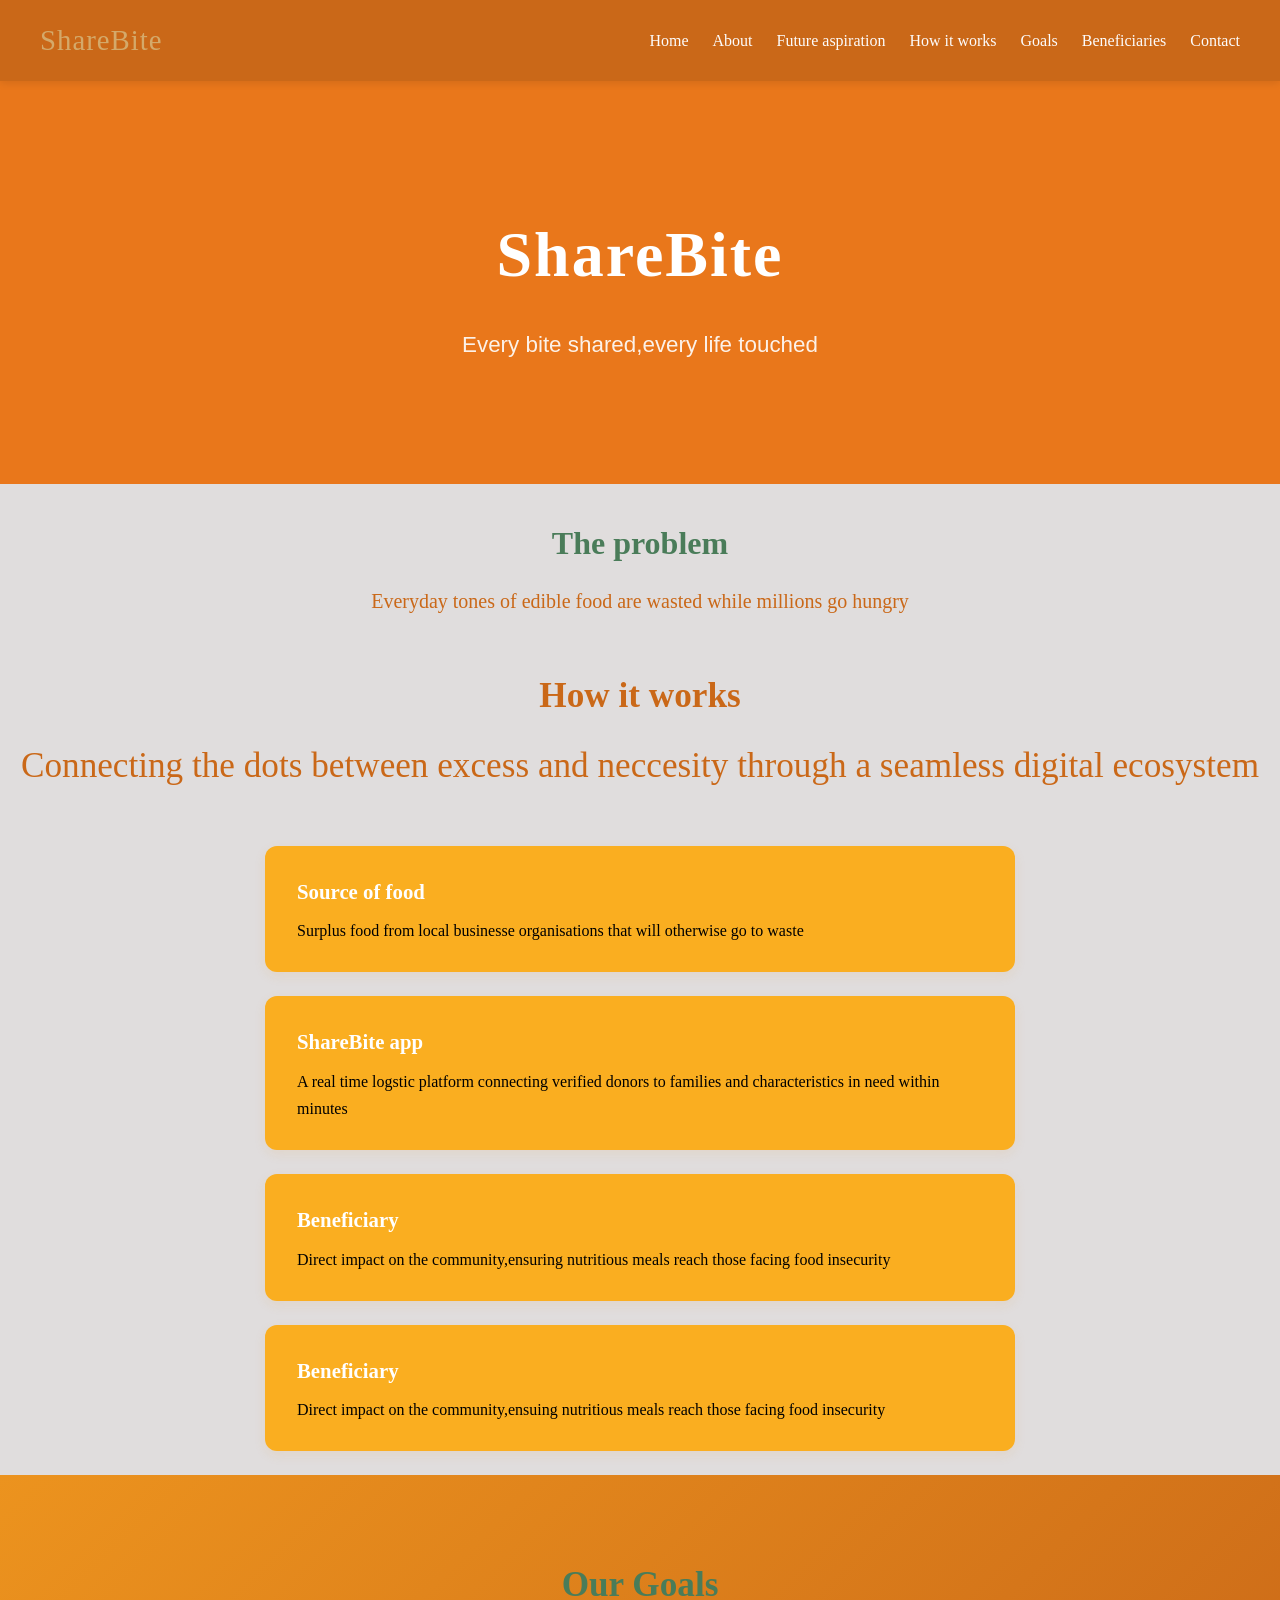
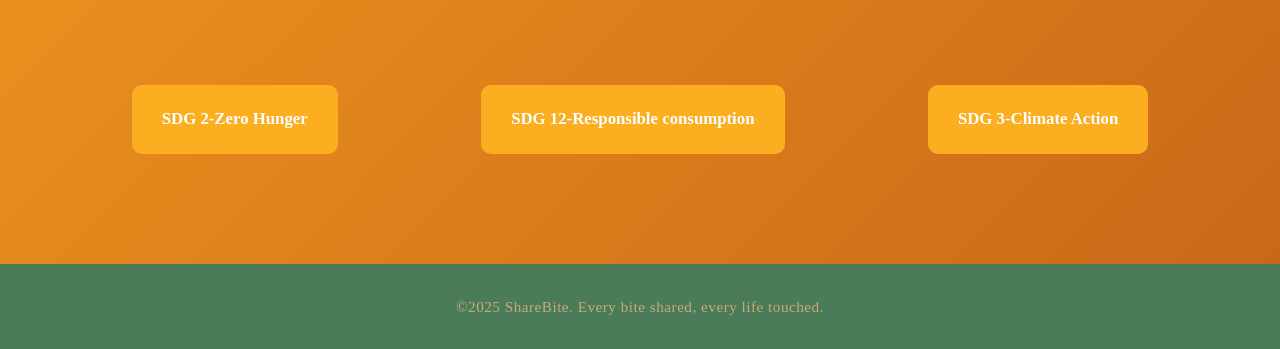
<file: index.html>
<!doctype html>
<html lang="en">
    <head>
        <meta charset="UTF-8">
        <meta name="viewport"
        content="width=device-width,initial-scale=0.1">
        <title>ShareBite</title>
        <link rel="stylesheet" href="style.css">
    </head>
    <body>
        <nav>
            <div class="logo">ShareBite</div>
            <ul class="nav-link">
                <li><a href= "index.html">Home</a></li>
                <li><a href="about.html">About</a></li>
                <li><a href="Future aspiration.html">Future aspiration</a></li>
                <li><a href="how it works.html">How it works</a></li>
                <li><a href="goals.html">Goals</a></li>
                <li><a href="beneficiaries.html">Beneficiaries</a></li>
                <li><a href="contact.html">Contact</a></li>
                </div>
            </ul>
        </nav>
        <section id="hero" class="animate hero">
            <h1>ShareBite</h1>
            <h3>Every bite shared,every life touched</h3>
        </section>
        <section class="problem">
            <h1>The problem</h1>
            <p>Everyday tones of edible food are wasted while millions go hungry</p>
        </section>
        <section class="how-it-works">
            <h2>How it works</h2>
            <p>Connecting the dots between excess and neccesity through a seamless digital ecosystem</p>
            <div class="steps">
                <div class="step">
                    <h3>Source of food</h3>
                    <p>Surplus food from local businesse organisations that will otherwise go to waste</p>
                </div>
                <div class="step">
                    <h3>ShareBite app</h3>
                    <p> A real time logstic platform connecting verified donors to families and characteristics in need within minutes</p>
                </div>
                <div class="step">
                    <h3>Beneficiary</h3>
                    <p>Direct impact on the community,ensuring nutritious meals reach those facing food insecurity</p>
                </div>
                <div class="step">
                    <h3>Beneficiary</h3>
                    <p>Direct impact on the community,ensuing nutritious meals reach those facing food insecurity</p>
                </div>
            </div>
        </section>
        <section id="goals">
            <h2>Our Goals</h2>
            <ul>
                <fieldset>
                <li class="sdg2">SDG 2-Zero Hunger</li>
                </fieldset>
                <fieldset>
                <li>SDG 12-Responsible consumption</li>
                </fieldset>
                <fieldset><li>SDG 3-Climate Action</li></fieldset>
            </ul>
            </section>
            <footer>
            <p>&copy;2025 ShareBite. Every bite shared, every life touched.</p>
            </footer>
        </section>
    </body>
</html>
</file>
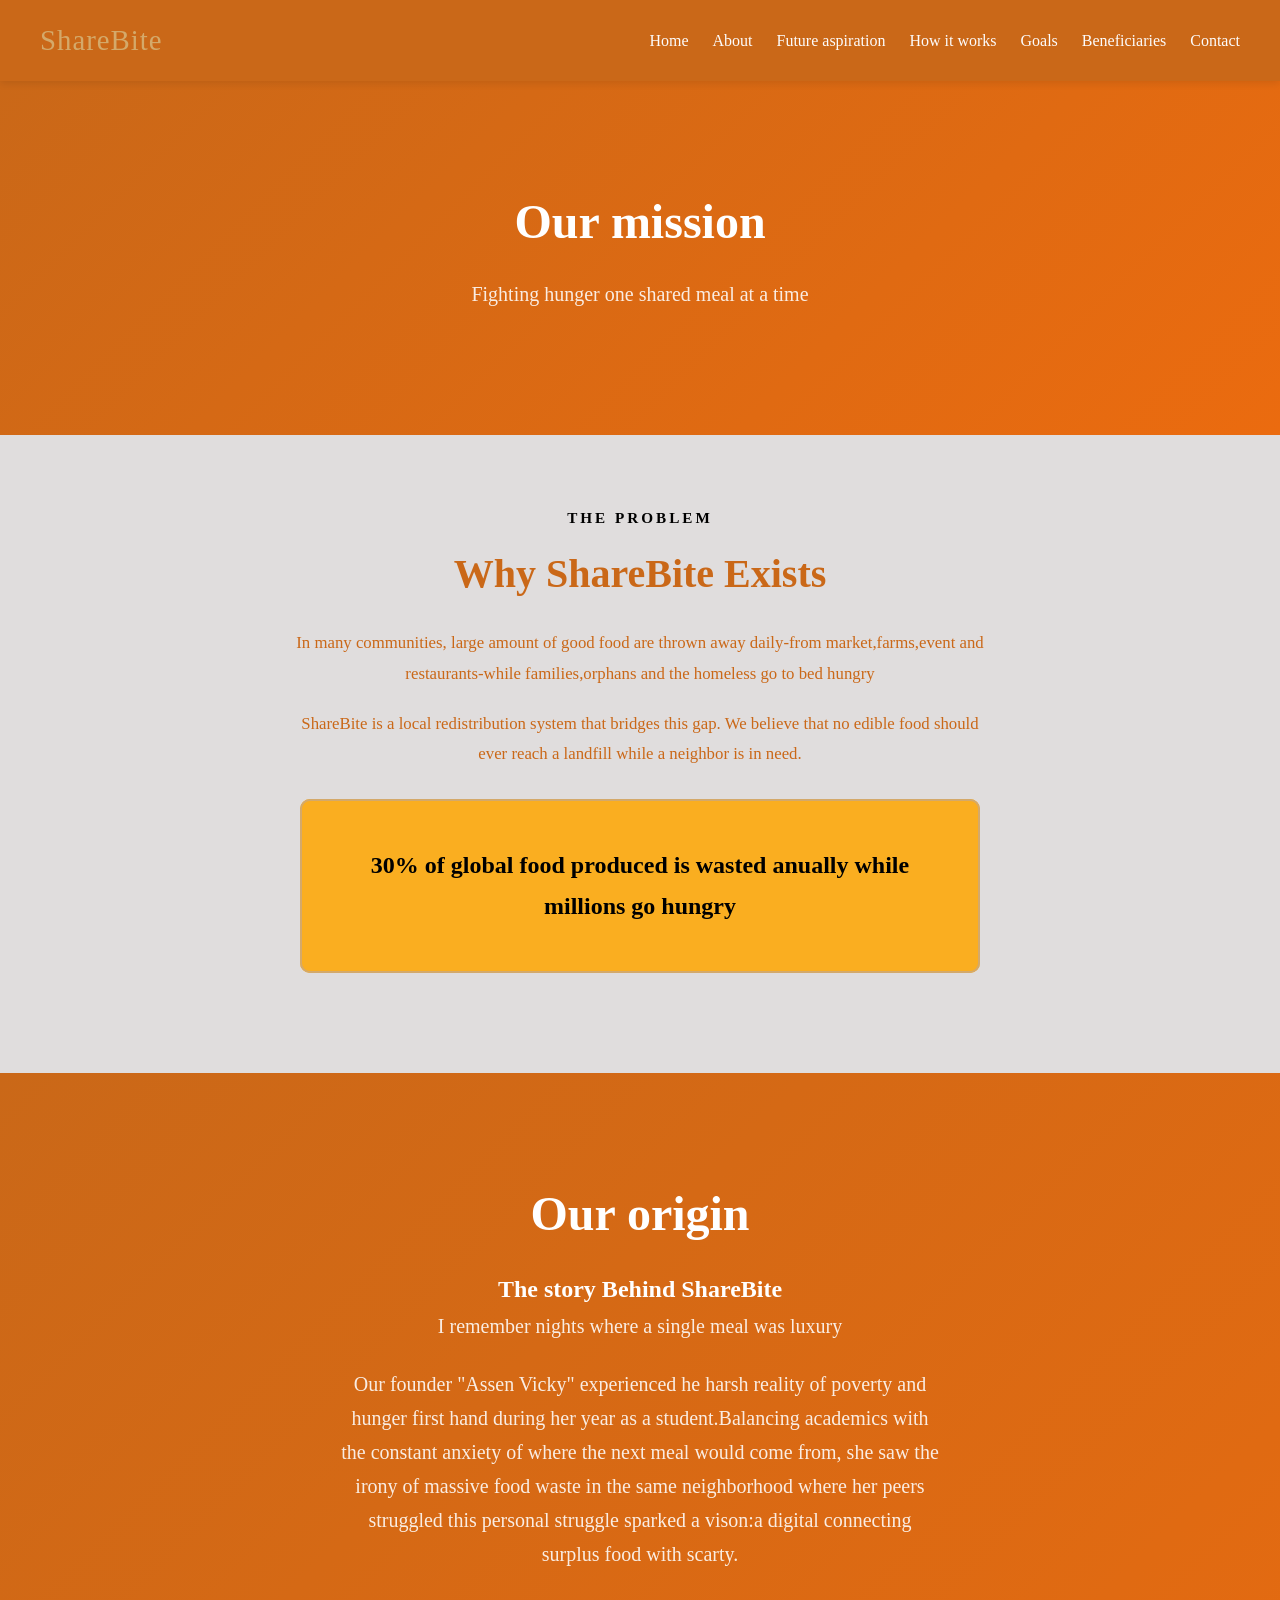
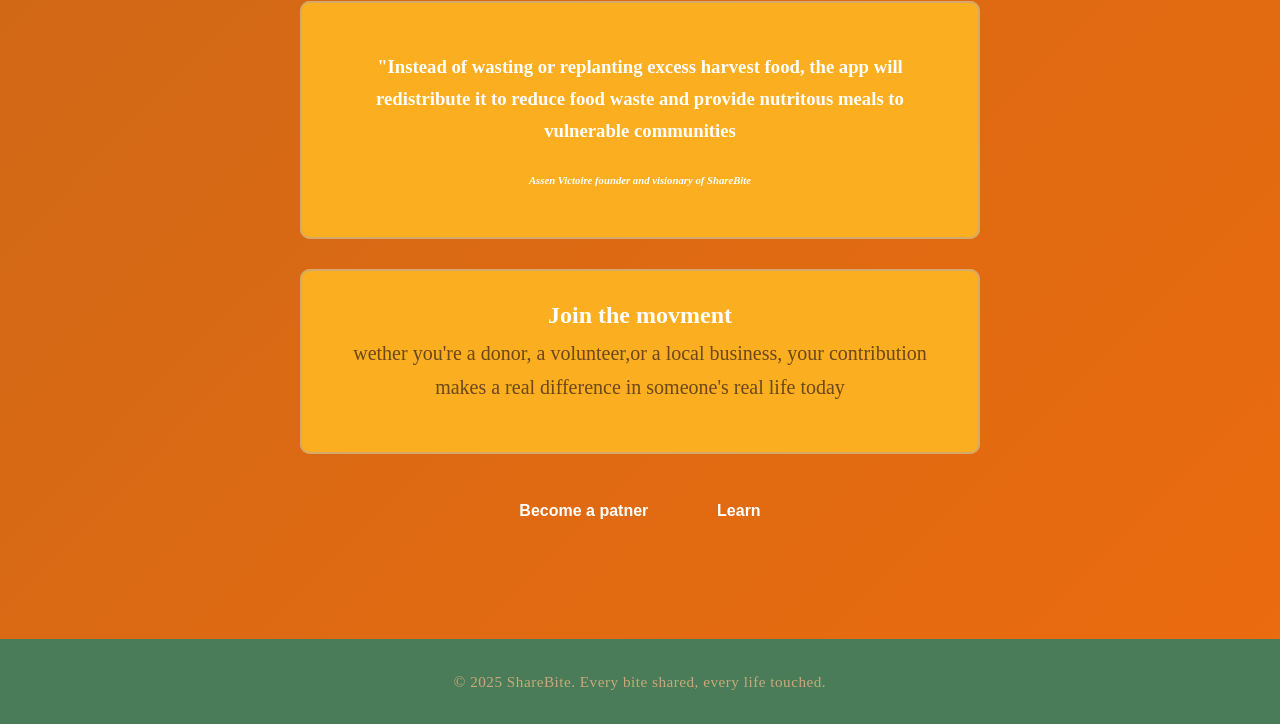
<file: about.html>
<!DOCTYPE html>
<html lan="en">
    <head>
        <meta charset="UTF-8">
        <meta name="view port" content="widhth=device-width,initial-scale=1.0">
        <title>About</title>
        <link rel="stylesheet" href="style.css">
    </head>
    <body>
         <nav>
            <div class="logo">ShareBite</div>
            <ul class="nav-link">
                <li><a href= "index.html">Home</a></li>
                <li><a href="about.html">About</a></li>
                <li><a href="Future aspiration.html">Future aspiration</a></li>
                <li><a href="how it works.html">How it works</a></li>
                <li><a href="goals.html">Goals</a></li>
                <li><a href="beneficiaries.html">Beneficiaries</a></li>
                <li><a href="contact.html">Contact</a></li>
        
            </ul>
        </nav>
        <section id="intro">
            <h1>Our mission</h1>
            <p>Fighting hunger one shared meal at a time</p>
        </section>
        <section id="abt">
            <h4>The problem</h4>
        <h1>Why ShareBite Exists</h1>
        <p>In many communities, large amount of good food are thrown away daily-from market,farms,event and restaurants-while families,orphans and the homeless go to bed hungry</p>
        <p>ShareBite is a local redistribution system that bridges this gap. We believe that no edible food should ever reach a landfill while a neighbor is in need.</p>
        <fieldset>
            <p><h2>30% of global food produced is wasted anually while millions go hungry</h2></p>
        </fieldset>
        
        </section>
        <section id="intro">
            <h1>Our origin</h1>
            <h2>The story Behind ShareBite</h2>
            <p>I remember nights where a single meal was luxury</p>
            <p>Our founder "Assen Vicky" experienced he harsh reality of poverty and hunger first hand during her year as a student.Balancing academics with the constant anxiety of where the next meal would come from, she saw the irony of massive food waste in the same neighborhood where her peers struggled
                this personal struggle sparked a vison:a digital connecting surplus food with scarty.
            </p>
            <fieldset>
                <p><h3>"Instead of wasting or replanting excess harvest food, the app will redistribute it to reduce food waste and provide nutritous meals to vulnerable communities</h3></p>
                <p><h6>Assen Victoire founder and visionary of ShareBite</h6></p>
            </fieldset>
            <fieldset>
                <h2>Join the movment</h2>
                <p> wether you're a donor, a volunteer,or a local business, your contribution makes a real difference in someone's real life today</p>
            </fieldset>
            <div class="box">
                <button>Become a patner</button>
                <button>Learn</button>
            </div>
        </section>
        <footer>
    <p>&copy; 2025 ShareBite. Every bite shared, every life touched.</p>
  </footer>
    </body>
</html>
</file>
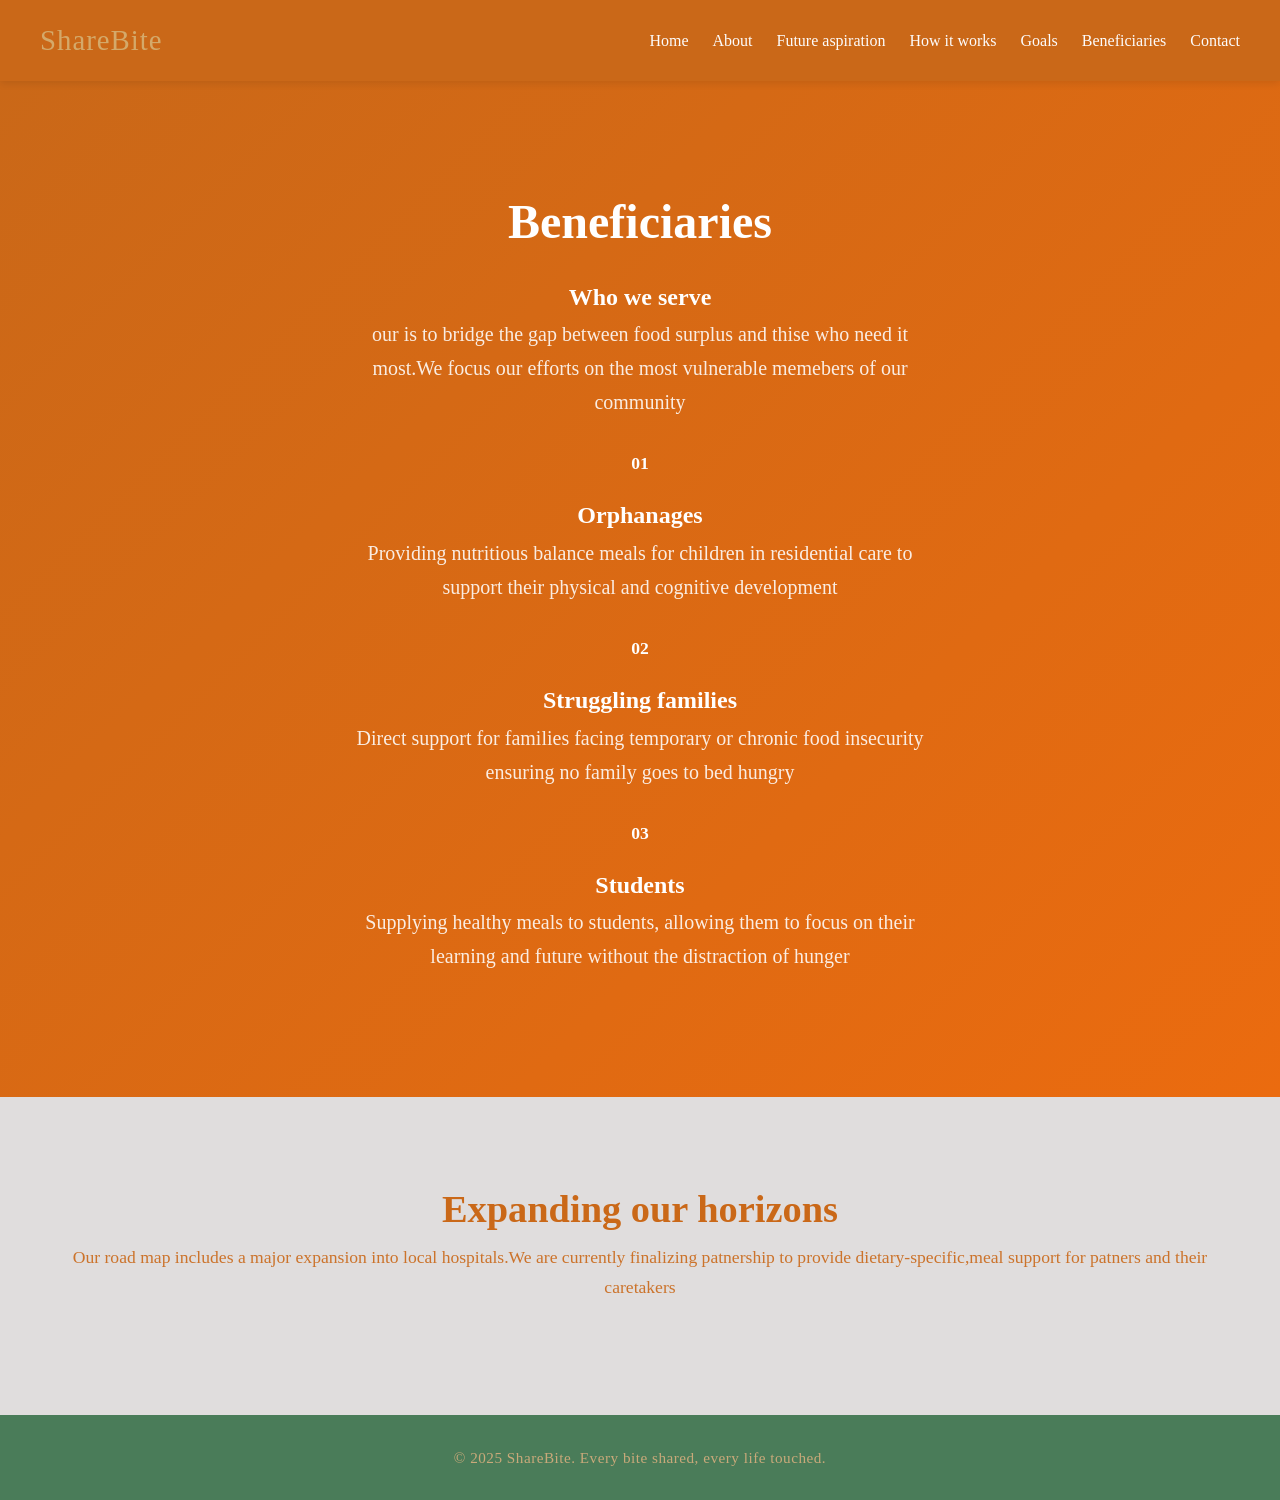
<file: beneficiaries.html>
<!DOCTYPE html>
<html lang="en">
    <head>
        <meta charset="UTF-8">
        <meta name="viewport" content="width=device-width, initial-scale=1.0">
        <title>Beneficiaries</title>
        <link rel="stylesheet" href="style.css">
    </head>
    <body>
        <nav>
            <div class="logo">ShareBite</div>
            <ul class="nav-link">
                <li><a href= "index.html">Home</a></li>
                <li><a href="about.html">About</a></li>
                <li><a href="Future aspiration.html">Future aspiration</a></li>
                <li><a href="how it works.html">How it works</a></li>
                <li><a href="goals.html">Goals</a></li>
                <li><a href="beneficiaries.html">Beneficiaries</a></li>
                <li><a href="contact.html">Contact</a></li>
                </div>
            </ul>
        </nav>
        <section id="intro">
            <h1>Beneficiaries</h1>
            <h2>Who we serve</h2>
            <p>our is to bridge the gap between food surplus and thise who need it most.We focus our efforts on the most vulnerable memebers of our community</p>
            <span class="step-number">01</span>
                <h2>Orphanages</h2>
                <p>Providing nutritious balance meals for children in residential care to support their physical and cognitive development</p>
                <span class="step-number">02</span>
                <h2>Struggling families</h2>
                <p>Direct support for families facing temporary or chronic food insecurity ensuring no family goes to bed hungry</p>
            <span class="step-number">03</span>
            <h2>Students</h2>
            <p>Supplying healthy meals to students, allowing them to focus on their learning and future without the distraction of hunger</p>
        </section>
        <section id="cta">
            <h3>Expanding our horizons</h3>
            <p>Our road map includes a major expansion into local hospitals.We are currently finalizing patnership to provide dietary-specific,meal support for patners and their caretakers</p>
        </section>
        <footer>
    <p>&copy; 2025 ShareBite. Every bite shared, every life touched.</p>
  </footer>
    </body>
</html>
</file>
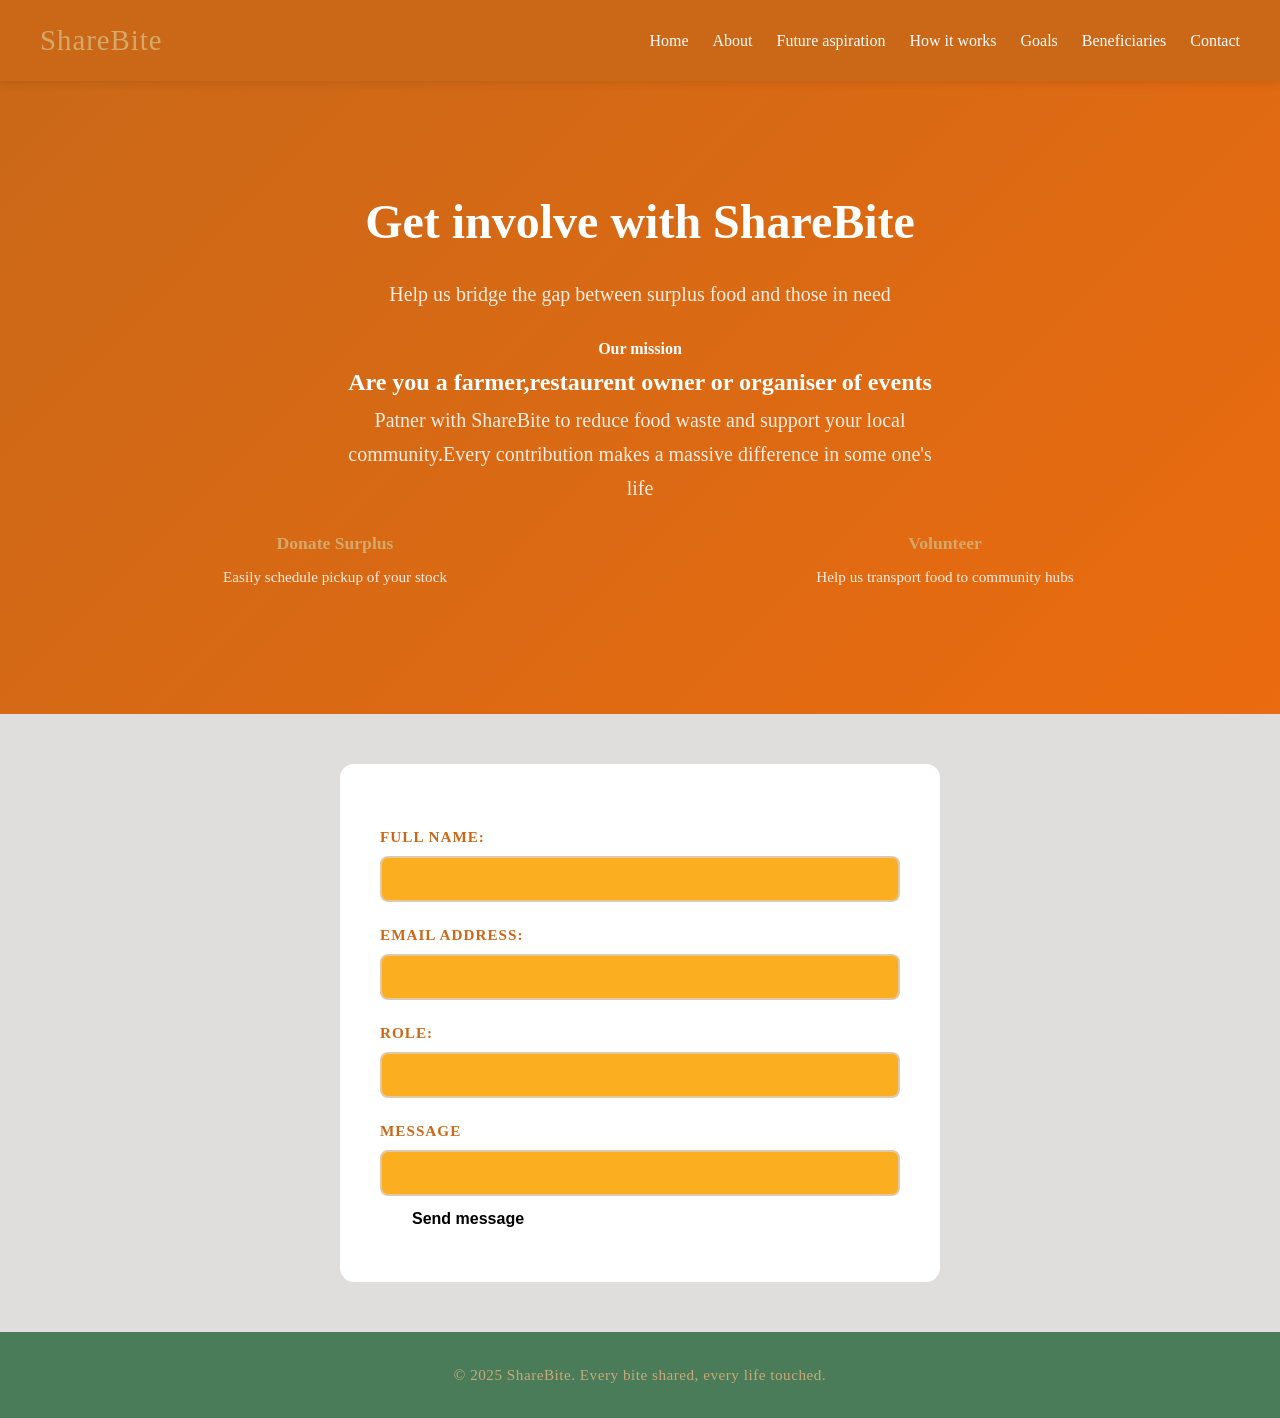
<file: contact.html>
<!doctype html>
<html lang="en">
  <head>
    <meta charset="UTF-8" />
    <meta name="viewport" content="width=device-width, initial-scale=1.0" />
    <title>contact</title>
    <link rel="stylesheet" href="style.css" />
  </head>
  <body>
    <nav>
      <div class="logo">ShareBite</div>
      <ul class="nav-link">
        <li><a href="index.html">Home</a></li>
        <li><a href="about.html">About</a></li>
        <li><a href="Future aspiration.html">Future aspiration</a></li>
        <li><a href="how it works.html">How it works</a></li>
        <li><a href="goals.html">Goals</a></li>
        <li><a href="beneficiaries.html">Beneficiaries</a></li>
        <li><a href="contact.html">Contact</a></li>
      </ul>
    </nav>
    <section id="intro">
      <h1>Get involve with ShareBite</h1>
      <p>Help us bridge the gap between surplus food and those in need</p>
      <h4>Our mission</h4>
      <h2>Are you a farmer,restaurent owner or organiser of events</h2>
      <p>
        Patner with ShareBite to reduce food waste and support your local
        community.Every contribution makes a massive difference in some one's
        life
      </p>
      <section id="process">
        <div class="card">
          <h3>Donate Surplus</h3>
          <p>Easily schedule pickup of your stock</p>
        </div>
        <div class="card">
          <h3>Volunteer</h3>
          <p>Help us transport food to community hubs</p>
        </div>
      </section>
    </section>
    <form>
      <label for="fullname">full name:</label
      ><input type="text" id="fullname" />

      <label for="email">email address:</label><input type="email" id="email" />

      <label for="role">Role:</label><input type="text" id="role" />

      <label for="message">message</label><input type="text" id="message" />

      <button type="submit">Send message</button>
    </form>
    <footer>
      <p>&copy; 2025 ShareBite. Every bite shared, every life touched.</p>
    </footer>
  </body>
</html>
</file>
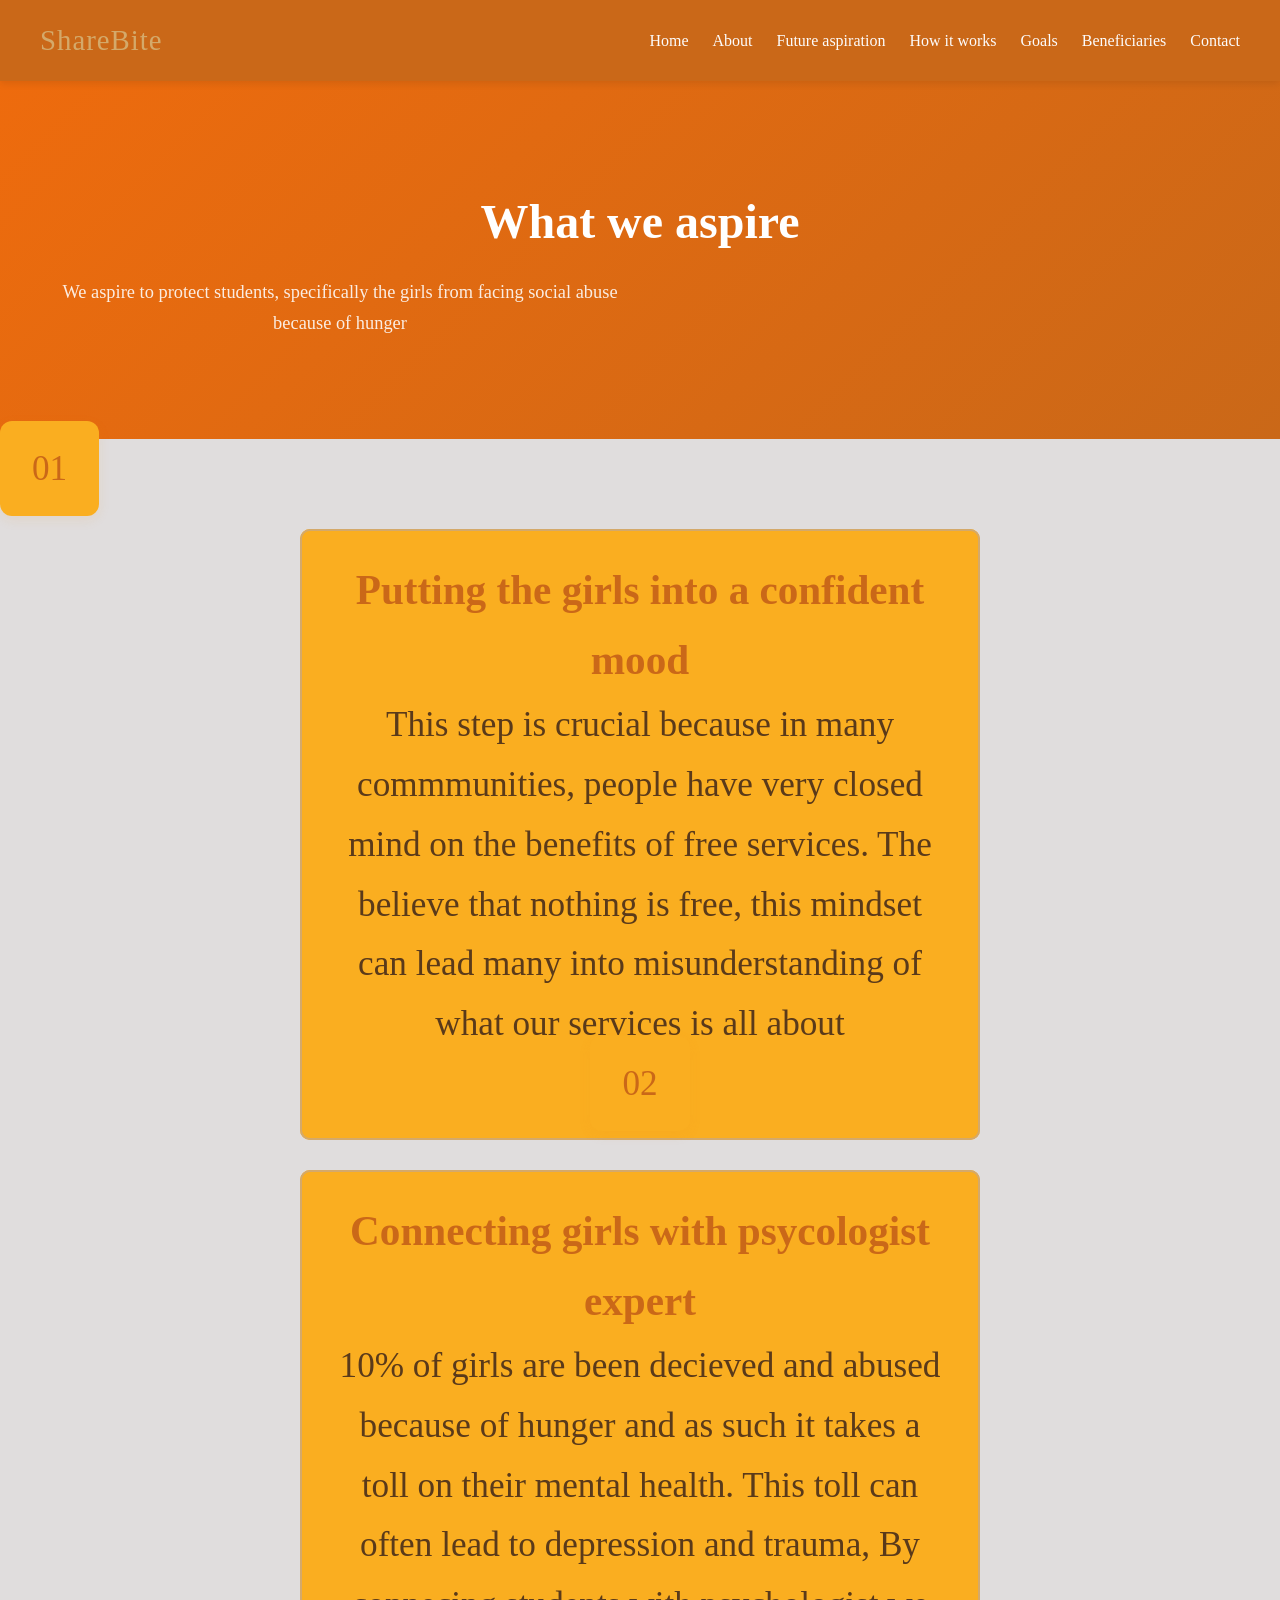
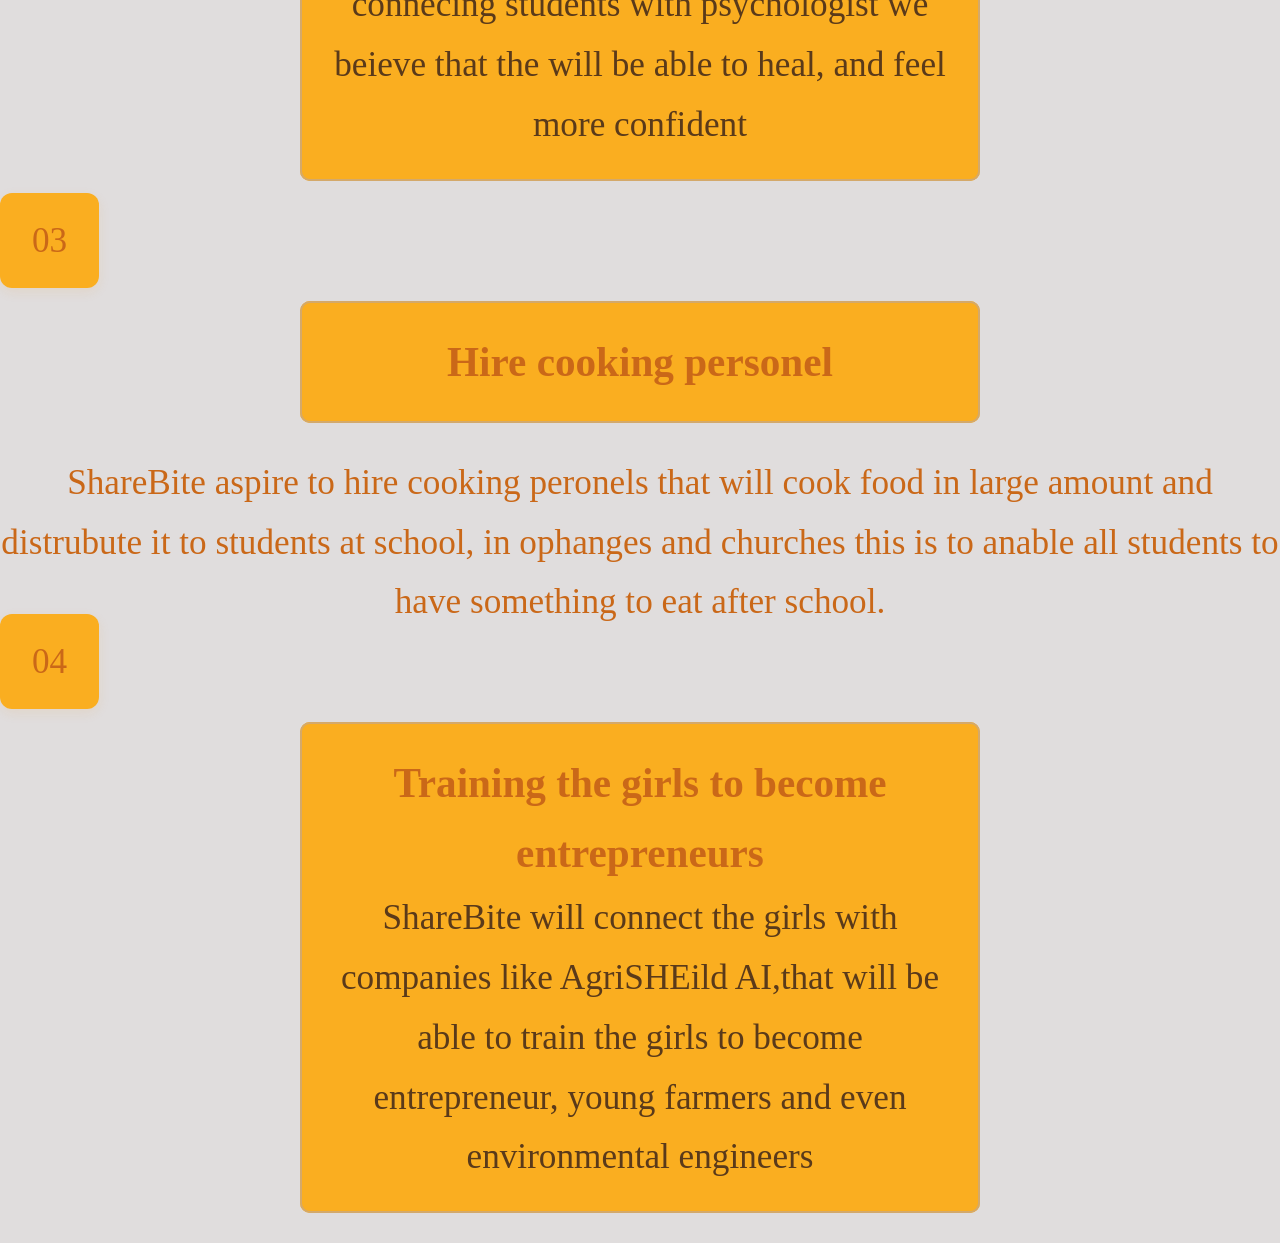
<file: Future aspiration.html>
<!doctype html>
<html lang="en">
  <head>
    <meta charset="UTF-8" />
    <meta name="view port" content="widhth=device-widhth,initial-scale=1.0" />
    <title>Future aspiration</title>
    <link rel="stylesheet" href="style.css" />
  </head>
  <body>
    <nav>
      <div class="logo">ShareBite</div>
      <ul class="nav-link">
        <li><a href="index.html">Home</a></li>
        <li><a href="about.html">About</a></li>
        <li><a href="Future aspiration.html">Future aspiration</a></li>
        <li><a href="how it works.html">How it works</a></li>
        <li><a href="goals.html">Goals</a></li>
        <li><a href="beneficiaries.html">Beneficiaries</a></li>
        <li><a href="contact.html">Contact</a></li>
      </ul>
    </nav>
    <section id="objective">
      <h1>What we aspire</h1>
      <p>
        We aspire to protect students, specifically the girls from facing social
        abuse because of hunger
      </p>
    </section>
    <secition id="steps">
      <span class="step number">01</span>
      <fieldset>
        <h3>Putting the girls into a confident mood</h3>
        <p>
          This step is crucial because in many commmunities, people have very
          closed mind on the benefits of free services. The believe that nothing
          is free, this mindset can lead many into misunderstanding of what our
          services is all about
        </p>
        <span class="step number">02</span>
      </fieldset>


      <fieldset>
        <h3>Connecting girls with psycologist expert</h3>
        <p>
          10% of girls are been decieved and abused because of hunger and as
          such it takes a toll on their mental health. This toll can often lead
          to depression and trauma, By connecing students with psychologist we
          beieve that the will be able to heal, and feel more confident
        </p>
      </fieldset>
      <span class="step number">03</span>
      <fieldset><h3>Hire cooking personel</h3></fieldset>
      <p>
        ShareBite aspire to hire cooking peronels that will cook food in large
        amount and distrubute it to students at school, in ophanges and churches
        this is to anable all students to have something to eat after school.
      </p>
      <span class="step number">04</span>
      <fieldset>
        <h3>Training the girls to become entrepreneurs</h3>
        <p>
          ShareBite will connect the girls with companies like AgriSHEild
          AI,that will be able to train the girls to become entrepreneur, young
          farmers and even environmental engineers
        </p>
      </fieldset>
    </secition>
  </body>
</html>
</file>
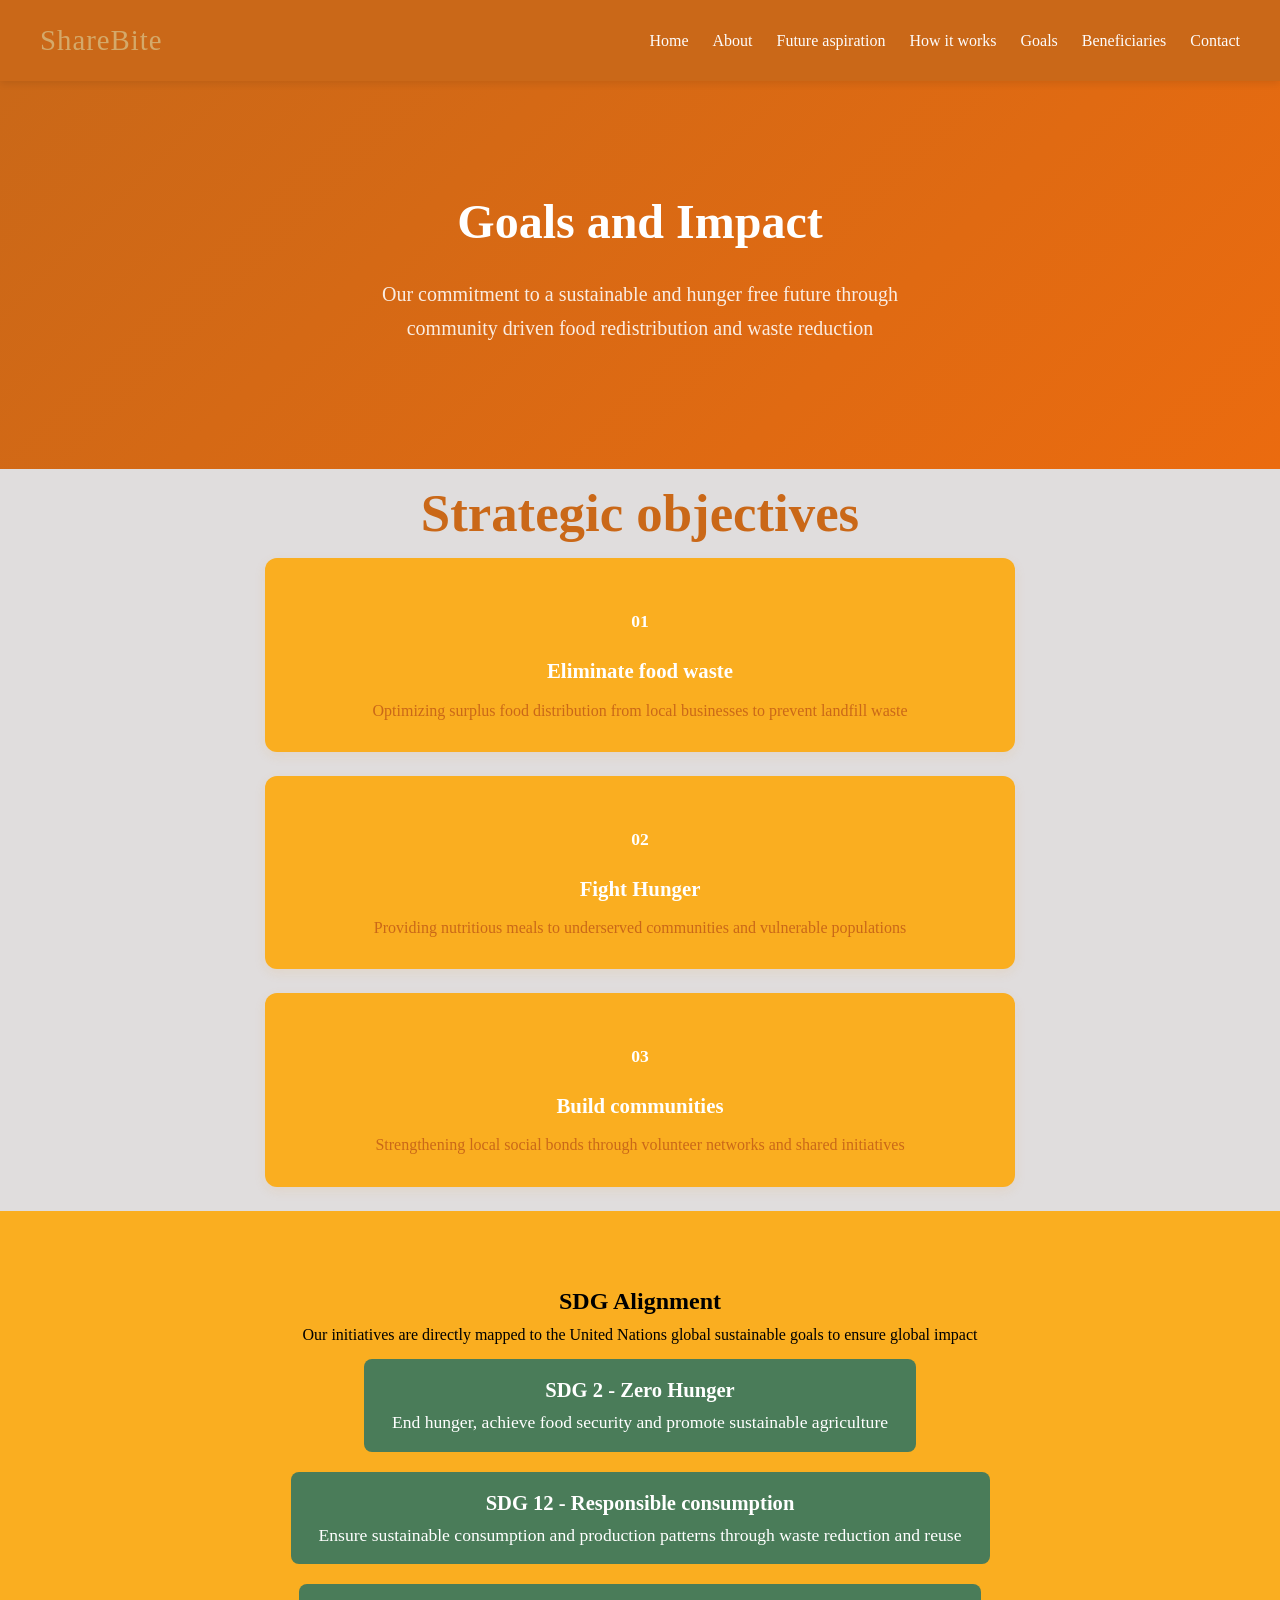
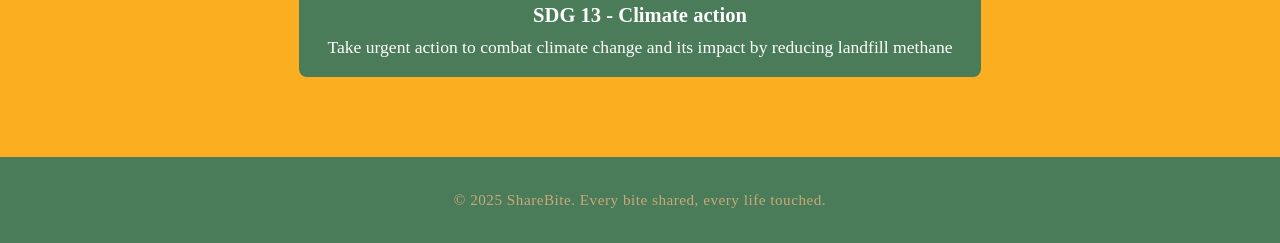
<file: goals.html>
<!DOCTYPE html>
<html lang="en">
    <head>
        <meta charset="UTF-8">
        <meta name="viewport" content="width=device-width, initial-scale=1.0">
        <title>Goals and Impact </title>
        <link rel="stylesheet" href="style.css">
    </head>
    <body>
        <nav>
            <div class="logo">ShareBite</div>
            <ul class="nav-link">
                <li><a href="index.html">Home</a></li>
                <li><a href="about.html">About</a></li>
                <li><a href="Future aspiration.html">Future aspiration</a></li>
                <li><a href="how it works.html">How it works</a></li>
                <li><a href="goals.html">Goals</a></li>
                <li><a href="beneficiaries.html">Beneficiaries</a></li>
                <li><a href="contact.html">Contact</a></li>
            </ul>
        </nav>
        <section id="intro">
            <h1>Goals and Impact</h1>
            <p>Our commitment to a sustainable and hunger free future through community driven food redistribution and waste reduction</p>
        </section>
        <section id="steps">
            <h2>Strategic objectives</h2>
            <div class="step">
                <span class="step-number">01</span>
                <h3>Eliminate food waste</h3>
                <p>Optimizing surplus food distribution from local businesses to prevent landfill waste</p>
            </div>
            <div class="step">
                <span class="step-number">02</span>
                <h3>Fight Hunger</h3>
                <p>Providing nutritious meals to underserved communities and vulnerable populations</p>
            </div>
            <div class="step">
                <span class="step-number">03</span>
                <h3>Build communities</h3>
                <p>Strengthening local social bonds through volunteer networks and shared initiatives</p>
            </div>
        </section>
        <section id="SDG-Alignment">
            <h2>SDG Alignment</h2>
            <p>Our initiatives are directly mapped to the United Nations global sustainable goals to ensure global impact</p>
            <div>
                <h3>SDG 2 - Zero Hunger</h3>
                <p>End hunger, achieve food security and promote sustainable agriculture</p>
            </div>
            <div>
                <h3>SDG 12 - Responsible consumption</h3>
                <p>Ensure sustainable consumption and production patterns through waste reduction and reuse</p>
            </div>
            <div>
                <h3>SDG 13 - Climate action</h3>
                <p>Take urgent action to combat climate change and its impact by reducing landfill methane</p>
            </div>
        </section>
        <footer>
            <p>&copy; 2025 ShareBite. Every bite shared, every life touched.</p>
        </footer>
    </body>
</html>
</file>
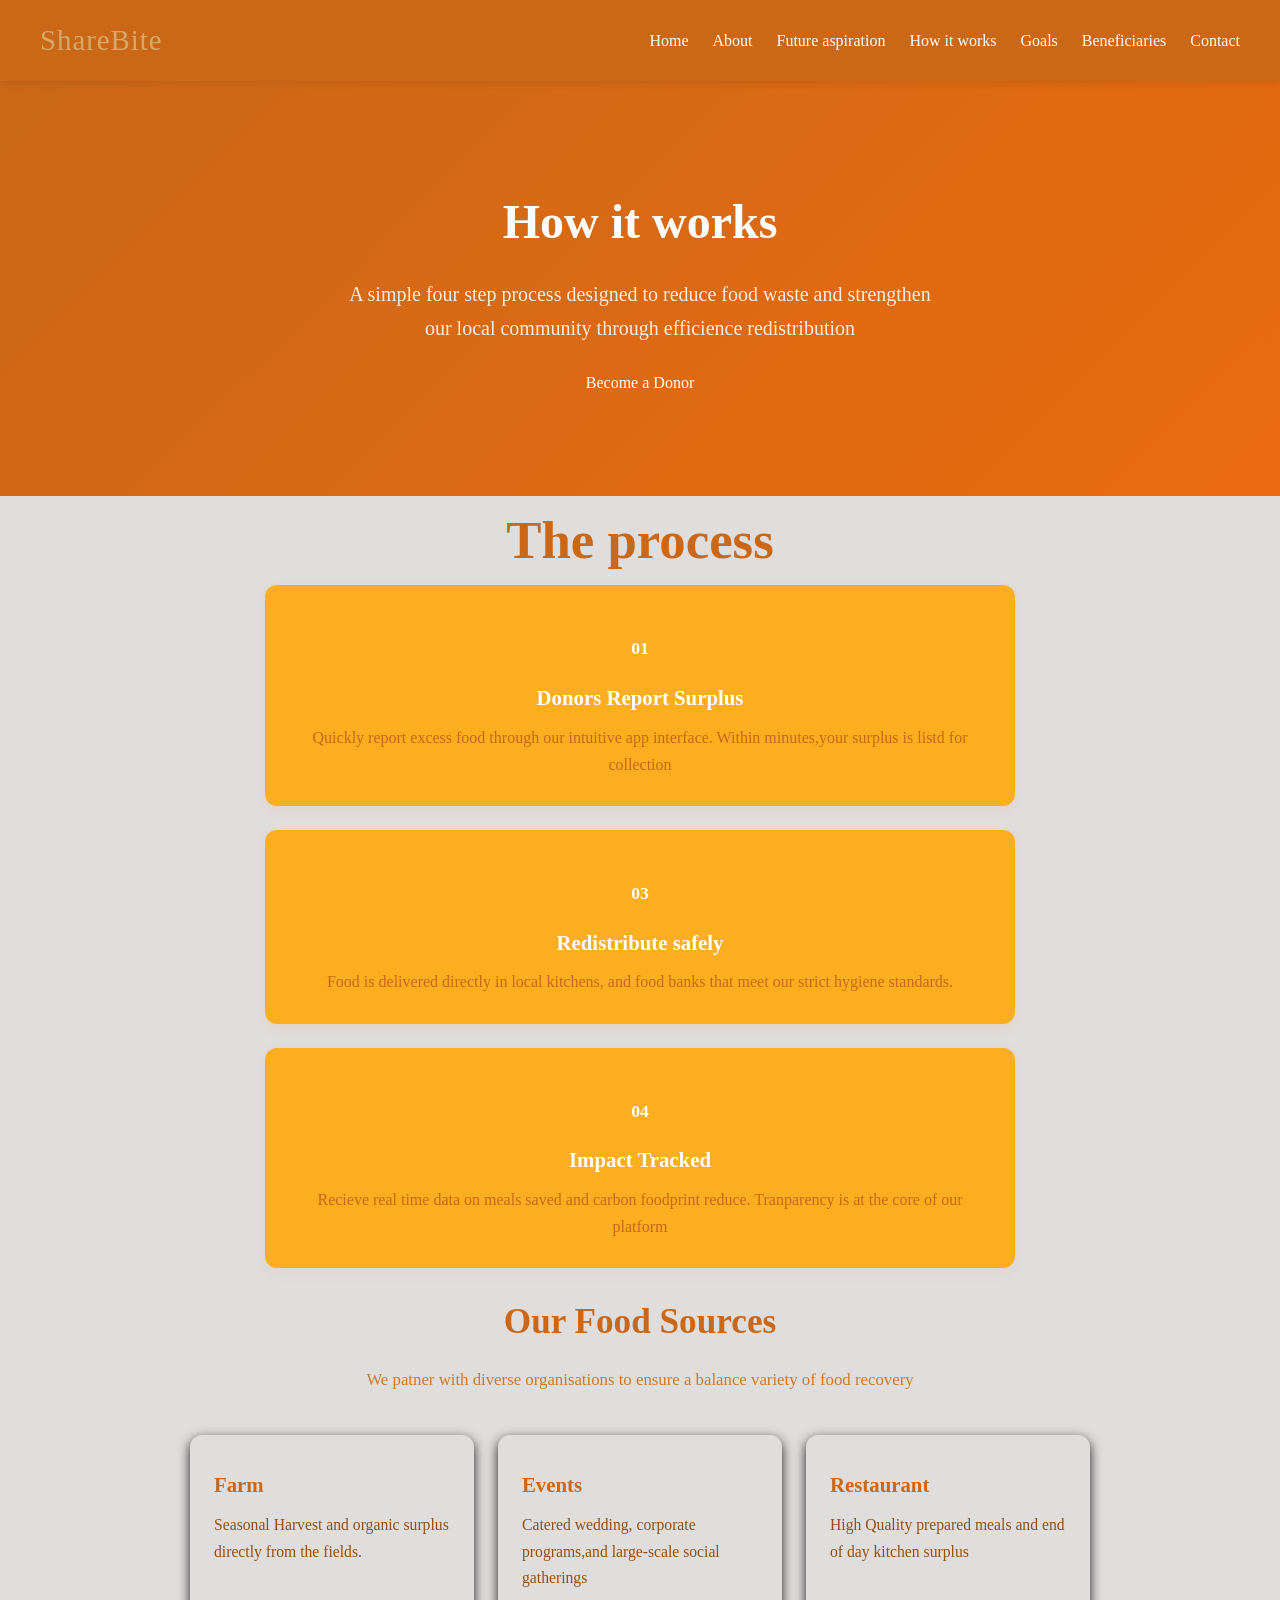
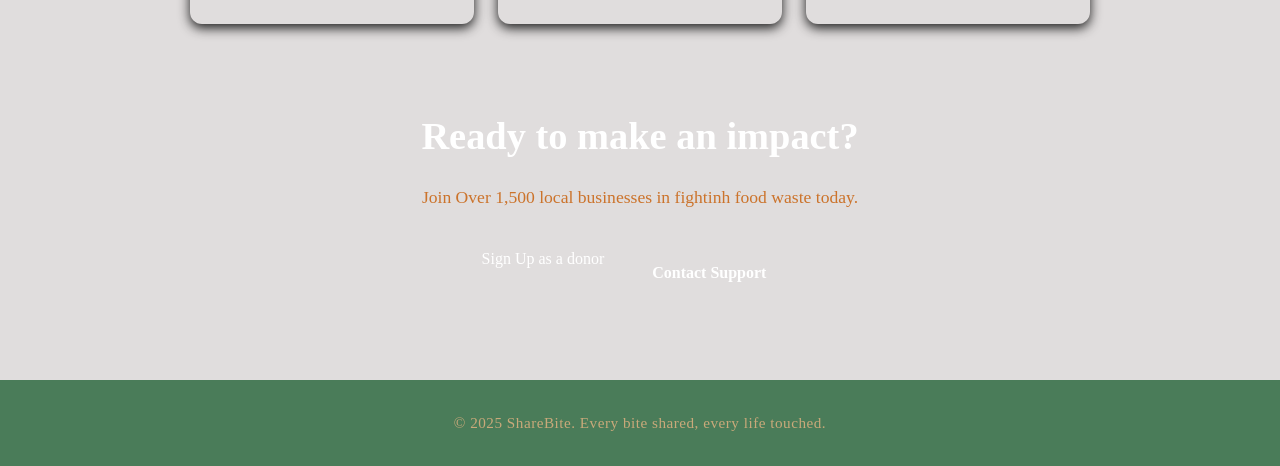
<file: how it works.html>
<!DOCTYPE html>
<html lan="en">
    <head>
        <meta charset="UTF-8">
        <meta name="viewport" content="widhth=device-width,initial-scale=1.0">
        <title>How ShareBite works</title>
        <link rel="stylesheet" href="style.css">
    </head>
    <body>
         <nav>
            <div class="logo">ShareBite</div>
            <ul class="nav-link">
                <li><a href= "index.html">Home</a></li>
                <li><a href="about.html">About</a></li>
                <li><a href="Future aspiration.html">Future aspiration</a></li>
                <li><a href="how it works.html">How it works</a></li>
                <li><a href="goals.html">Goals</a></li>
                <li><a href="beneficiaries.html">Beneficiaries</a></li>
                <li><a href="contact.html">Contact</a></li>
                </div>
            </ul>
        </nav>
        <section id="intro">
            <h1>How it works</h1>
            <p>A simple four step process designed to reduce food waste and strengthen our local community through efficience redistribution</p>
            <a href="contact.html" class="btn">Become a Donor</a>
        </section>
        <section id="steps">
            <h2>The process</h2>
            <div class="step">
                <span class="step-number">01</span>
                <h3>Donors Report Surplus</h3>
                <p>Quickly report excess food through our intuitive app interface. Within minutes,your surplus is listd for collection</p>
            </div>
            <div class="step">
                <span class="step-number">03</span>
                <h3>Redistribute safely</h3>
                <p>Food is delivered directly in local kitchens, and food banks that meet our strict hygiene standards.</p>
            </div>
            <div class="step">
                <span class="step-number">04</span>
                <h3>Impact Tracked</h3>
                <p>Recieve real time data on meals saved and carbon foodprint reduce. Tranparency is at the core of our platform</p>
   </div>
</section>
<section id="food-sources">
    <h2>Our Food Sources</h2>
    <p>We patner with diverse organisations to ensure a balance variety of food recovery</p>
    <div class="source-grid">
        <div class="source-card">
            <h3>Farm</h3>
            <p>Seasonal Harvest and organic surplus directly from the fields.</p>
        </div>
        <div class="source-card">
            <h3>Events</h3>
            <p>Catered wedding, corporate programs,and large-scale social gatherings</p>
        </div>
        <div class="source-card">
            <h3>Restaurant</h3>
            <p>High Quality prepared meals and end of day kitchen surplus</p>
        </div>
    </div>
    </section>
    <section id="cta">
        <h2>Ready to make an impact?</h2>
        <p>Join Over 1,500 local businesses in fightinh food waste today.</p>
        <div class="cta-buttons">
            <a href="contact.html" class="btn">Sign Up as a donor</a>
            <a href="contact.html" class="btn-outline">Contact Support</a>
        </div>
</section>
<footer>
    <p>&copy; 2025 ShareBite. Every bite shared, every life touched.</p>
  </footer>
    </body>


    </body>
</html>
</file>
<file: style.css>
:root{
    --Orange :#ec931e;
    --Cream :#e4b55d;
    --cream:#faae20;
    --brown:#ca6818;
    --light-brown: #d4a96a;
    --green:#4a7c59;
    --brickred: #cc5b19;
    --white: #ffffff;
    --shadow:0 4px 20px,rgba(253, 136, 26, 0.12);
}

* {
    margin: 0;
    padding: 0;
    box-sizing: border-box;
}

body{
    font-family: "Franklin Gothic Meduim","Arial Narrow" Arial, sans-serif;
    background-color: #e0dddd;
    color: var(--green);
    line-height: 1.7;
    color: var(---white);
    margin:0;
    padding:0;
}
h1 
h2 
h3 {
    font-family: 'Times New Roman', Times, serif;
}
a{
    text-decoration:none;
    color:var(--orange);
}
img {
  max-width: 100%;
  display: block;
}

nav{
    background-color:var(--brown);
    padding: 1rem 40px;
    display: flex;
    align-items: center;
    justify-content: space-between;
    position: sticky;
    top:0;
    z-index: 2;
    box-shadow: 0 2px 8px rgba(0, 0, 0, 0.1);
   

}
.logo{
    font-family:
     Play 'Franklin Gothic Medium',
      'Arial Narrow', Arial,
       sans-serif;
    font-size: 1.8rem;
    color:var(--light-brown);
    letter-spacing: 1px;
}
.nav-link {
  list-style: none;
  display: flex;
  gap: 24px;
  flex-wrap: wrap;
}

.nav-link a {
  color: #fdfcfc;
  font-size: 1rem;
  font-weight: 400;
  padding: 6px 0;
  border-bottom: 2px solid transparent;
  transition: 
  color 0.3s, 
  border-color 0.3s;
}

.nav-link a:hover {
  border-bottom-color: var(--light-brown);
}
#hero{
    background: #e9771b;
    padding: 120px 40px;
    text-align: center;
    color:var(--white);
    position:relative;
    overflow: hidden;
}

#hero h1{
    font-size: 4rem;
    letter-spacing: 2px;
    margin-bottom: 16px;
    position: relative;
    font-weight: 700;
}
#hero h3 {
  font-size: 1.4rem;
  font-family: Verdana, Geneva, Tahoma, sans-serif;
  font-weight: 300;
  font-style: Time new roman;
  opacity: 0.9;
  position: relative;
}
#intro{
    background:linear-gradient(135deg,var(--brown) 0%, #eb6b0f 100%);
    padding: 100px 40px;
    text-align: center;
    color:var(--white);
}
#intro h1 {
  font-size: 3rem;
  margin-bottom: 14px;
}
#intro p {
  font-size: 1.25rem;
  opacity: 0.88;
  max-width: 600px;
  margin: 0 auto 24px;
}
#objective {
  background: linear-gradient(135deg, #ee6b0d 0%, var(--brown) 100%);
  padding: 100px 40px;
  text-align: center;
  color: var(--white);
}
#objective h1{
    font-size: 3rem;
    margin-bottom: 14px; 
}
#objective p{
    font-size: 1.15rem;
    opacity: 0.88;
    max-width: 600px;
    max-width: 0 auto;
}
.problem {
    padding: 2rem;
    padding-bottom: 3rem;
    text-align: center;
    background: var(---white);
}
.problem h1{
    font-size: 2rem;
    color: var(--green);
    margin-bottom: 14px;
    font-weight: 700;
}
.problem p{
    font-size: 1.25rem;
    margin:0 auto;
    color: var(--brown);
    max-width: 600px;

}

.how-it-works h1 {
  text-align: center;
  color: var(--green);
}
#steps,
.how-it-works h2{
    text-align:center ;
    font-size: 2.2rem;
    color:var(--brown);
    margin-bottom: 10px;
}
#step > p,
.how-it-works > p {
    text-align: center;
    font-size: 2.2rem;
    color: var(--brown);
    margin-bottom: 50px;
   }
   .step{
    background: var(--cream);
    border-left: 5px solid var(--orange);
    border-radius: 12px;
    padding: 28px 32px;
    margin-bottom: 24px;
    max-width: 750px;
    margin-left: auto;
    margin-right: auto;
    box-shadow: 0 4px 12px rgba(236,147,30,0.1);
    transition: 
    transform 0.3s,
    box-shadow 0.3s;
}
.step:hover{
    transform: translateX(6px);
    box-shadow: 0 6px 16px rgba(236, 147, 30, 0.15);
}
.step-number {
  display: inline-block;
  background-color: var(--orange);
  color: var(--white);
  font-weight: 700;
  font-size: 1.1rem;
  padding: 6px 14px;
  border-radius: 20px;
  margin-bottom: 10px;
  font-family: "Playfair Display", serif;
}
.step h3{
    font-size: 1.3rem;
    color: var(--white);
    margin-bottom: 8px;

}
.step p {
    color:var(---white);
    font-size: 1rem;
}
#goals{
    background: linear-gradient(135deg, var(--Orange), var(--brown));
    padding: 80px 70px;
    text-align: center;
    color: var(-white);
}
#goals h2{
    font-size: 2.2rem;
    margin-bottom: 40px;
    color:var(--green);
}
#goals ul {
  list-style: none;
  display: flex;
  flex-wrap: wrap;
  gap: 20px;
  justify-content: center;
}
#goals ul fieldset{
    border: 2px solid var(--orange);
    border-radius: 10px;
    padding: 20px 30px;
    min-width: 200px;
    transition:
        background 0.3s,
        transform 0.2s ;
}

#goals ul fieldset:hover {
    border:rgba(236, 147, 30, 0.1);
    transform: translateY(-3px);
}
#goals ul li{
    color: var(--white);
    font-size: 1.05rem;
    font-weight: 700;
}
#SDG-Alignment{
    padding: 70px 60px;
    background:var(--cream);
    text-align: center;
}
#SDG-Alignment div {
  display: inline-block;
  background: var(--green);
  color: var(--white);
  border-radius: 8px;
  padding: 14px 28px;
  margin: 10px;
  font-size: 1.1rem;
}
#food-sources h2{
    font-size: 2.2rem;
    color: var(--brown);
    margin-bottom: 14px; 
    text-align: center;


}
#food-sources>p{
    color:#cc7a28;
    margin-bottom: 40px;
    font-size: 1.05rem;
    text-align: center;
}
.source-grid {
  display: grid;
  grid-template-columns: repeat(auto-fit, minmax(220px, 1fr));
  gap: 24px;
  max-width: 900px;
  margin: 0 auto;
}
.source-card{
    background: var(---white);
    border-radius: 12px;
    padding: 32px 24px;
    box-shadow: 0 4px 12px rgba(0,0,0,0.88);
    border-top: 4px solid var(--orange);
    transition:
    transform 0.3s,
    box-shadow 0.3s;
}
.source-card:hover{
    transform: translateY(-8px);
    box-shadow: 0 8px 20px rgba(0,0,0,0.12);
}
.source-card h3{
    color: var(--brown);
    margin-bottom: 10px;
    font-size: 1.3rem;
}
.source-card p {
  color: #915010;
  font-size: 0.98rem;
}
#cta {
  background: linear-gradient(135deg, var(--orange) 0%, var(--brown) 100%);
  padding: 80px 40px;
  text-align: center;
  color: var(--white);
}
#cta h2{
    font-size: 2.4rem;
    margin-bottom: 14px;
}
#cta h3{
    font-size: 2.4rem;
    color: var(--brown);
}

#cta p{
    font-size: 1.1rem;
    opacity: 0.9;
    margin-bottom: 32px;
    color: var(--brown);
}
.cta-buttons{
    display: flex;
    gap: 16px;
    justify-content: center;
    flex-wrap: wrap;
}
button{
    background: var(---green);
    color: var(---white);
    padding: 14px 32px;
    font-weight: 700;
    font-weight: 700;
    font-size: 1rem;
    border-radius: 300px;
    display: inline-block;
    transition: 
    background 0.3s,
    color 0.3s,
    transform 0.25s;
    border: 2px solid var(---white);
    &:hover{
        background:var(--orange);
        color: var(--white);
        transform: translateY(-3px);
    }
}
.btn-{
    background: var(---green);
    color: var(---white);
    padding: 14px 32px;
    font-weight: 700;
    font-size: 1em ;
    border-radius: 30px;
    display: inline-block;
    transition:
    background 0.3s,
    color 0.3s,
    transform 0.2s;
    border: 2px solid var(--white);
}
.btn:hover{
    background: var(--orange);
    color:var(--white);
    transform:translateY(-3px);

}
.btn-outline{
    background: var(---green);
    color: var(---white);
    padding: 14px 32px;
    border-radius: 30px;
    font-weight: 700;
    font-size: 1em;
    display: inline-block;
    border: 2px solid var(---white);
    transition: 
    background 0.3s,
    color 0.3s,
    transform 0.2s;
}
.btn-outline:hover {
    background: var(--brickred);
    color:var(--orange);
    transform: translateY();
}

#abt{
    padding: 70px 60px;
    background: var(---white);
    text-align: center;
}
#abt h4{
   color: var(---orange);
   font-size: 0.95rem;
   letter-spacing: 3px;
   text-transform: uppercase;
   margin-bottom: 10px;
}
#abt h1 {
    font-size: 2.5rem;
    color:var(--brown);
    margin-bottom: 20px;
}

#abt p{
    max-width: 700px;
    margin:0 auto 20px;
    color:var(--brown);
    font-size: 1.05rem;
    line-height: 1.8;
}
.stat-box {
  background: var(--cream);
  border-left: 5px solid var(--orange);
  border-radius: 8px;
  padding: 24px 32px;
  max-width: 600px;
  margin: 30px auto;
  box-shadow: var(--shadow);
}
.stat-box h2 {
  color: var(--brown);
  font-size: 1.6rem;
}
    #step h2{
        color: var(--brown);
    }

fieldset{
 border: 2px solid var(--light-brown);
 border-radius: 10px;
 padding: 24px 32px;
 max-width: 680px;
 margin: 30px auto;
 background: var(--cream);

}
fieldset p {
  color: #5a3a1a;
}
fieldset h6 {
  color: var(--orange);
  font-style: italic;
  margin-top: 10px;
}
.box{
    display: flex;
    text-align: center;
    align-items: center;
    justify-content:center;
    gap:2rem;

    button{
        padding: 1.15rem;
        font-size: 1rem;
        border-radius: 40px;
        border: none;
        background-color: var(---green);
        color: var(---white);
    } 
}

.box h2{
    color:var(--white);
    font-size: 1.3rem;
}
#beneficiaries-list {
  padding: 70px 60px;
  background: var(--white);
  max-width: 850px;
  margin: 0 auto;
}

form {
  max-width: 600px;
  margin: 50px auto;
  background: var(--white);
  padding: 40px;
  border-radius: 14px;
  box-shadow: var(--shadow);
}
form label {
  display: block;
  font-weight: 700;
  color: var(--brown);
  margin-bottom: 6px;
  margin-top: 20px;
  font-size: 0.95rem;
  text-transform: uppercase;
  letter-spacing: 1px;
}
form input,
form textarea {
  width: 100%;
  padding: 12px 16px;
  border: 2px solid #e0c9a8;
  border-radius: 8px;
  font-size: 1rem;
  font-family: "Lato", sans-serif;
  background: var(--cream);
  color: var(--brown);
  transition: border-color 0.3s;
}
form input:focus,
form textarea:focus {
  outline: none;
  border-color: var(--orange);
}
form textarea {
  height: 130px;
  resize: vertical;
}
from button[type="submit"] {
    margin-top: 28px;
    width: 100%;
    background:var(--orange);
    color: var(---white);
    border:none;
    padding:16px;
    border-radius: 30px;
    font-size: 1.1rem;
    font-weight: 700;
    cursor: pointer;
    transition:
     background 0.3s,
     transform 0.2s;
    font-family: 'Times New Roman', Times, serif;
}
from button[type="submit"]:hover{
    background:var(--brown);
    transform: translateY(-3px);
}
#process{
    display: grid;
    grid-template-columns:repeat(auto-fit,minmax(200px,1fr)) ;
    gap:20px;
    max-width: width 900px;
    margin: 0 auto ;
}
#process h3{
    color:var(--light-brown);
    margin-bottom: 6px;
    font-size: 1.1rem;
}
#process p{
    color:#fff;
    font-size: 0.95rem;
}

footer{
    background: var(--green);
    color: #c9a97a;
    text-align: center;
    padding:30px 20px;
    font-size: 0.95rem;
    letter-spacing: 0.5px;
}
.animate{
    animation:fade In 1s ease forwards;
}
@keyframes fadeIn{
    from { 
        opacity:0;
        transform: translateY(30px);

    }
    to{
        opacity:1 ; 
        transform: translateY(0);
    }
}
@media (max-width: 768px){
    nav{
        flex-direction: column;
        gap: 14px;
        padding: 16px 20px;
    }
    .nav-links{
        gap: 12px;
        justify-content: center;
    }
    #hero h1 {
        font-size: 2.6rem;
    }
    intro h1 { 
        font-size: 2.2rem;
    }
    #setps,
    #food-sources,
    #goals,
    #Problem
    #cta {
        padding: 50px 24px;

    }
    form{
        margin: 30px 20px;
        padding:28px 20px;
    }
}
</file>
